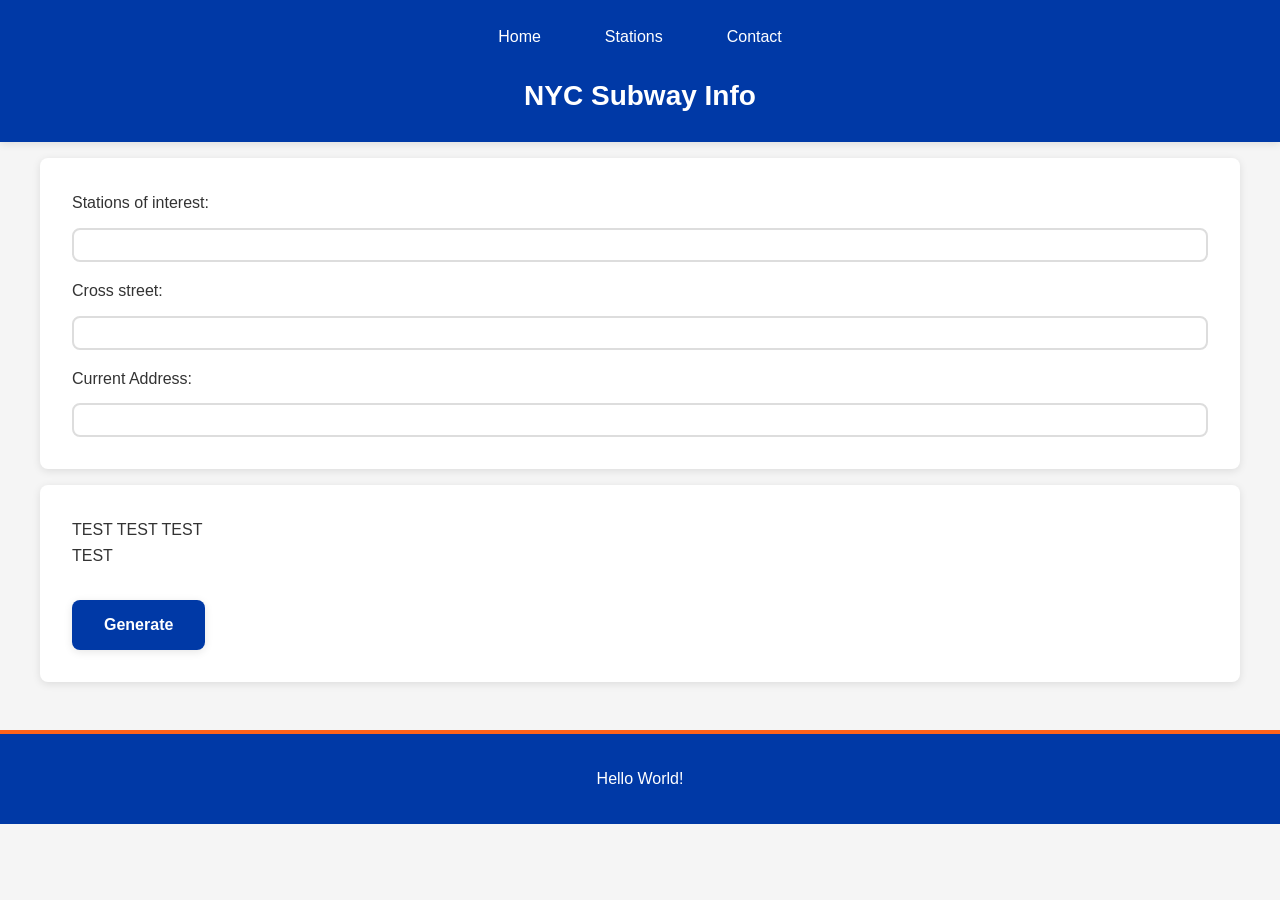
<file: index.html>
<!DOCTYPE html>
<html lang="en">
<head>
    <meta charset="UTF-8">
    <meta name="viewport" content="width=device-width, initial-scale=1.0">
    <link rel="stylesheet" href="styles.css" type="text/css">
    <title>NYC Subway Info</title>
</head>
<body>
    <header>
        <nav>
            <ul>
                <li><a href="index.html">Home</a></li>
                <li><a href="pages/stations.html">Stations</a></li>
                <li><a href="pages/contact.html">Contact</a></li>
            </ul>
        </nav>
        <h3>NYC Subway Info</h3>
    </header>
    <section class="input-info">
        <div>
            <p>Stations of interest:</p>
            <input type="text" id="stationsofinterest">
        </div>
        <div>
            <p>Cross street:</p>
            <input type="text" id="crossstreets">
        </div>
        <div>
            <p>Current Address:</p>
            <input type="text" id="address">
        </div>
    </section>
    <section class="input-info">
        <p>TEST TEST TEST <br/>TEST</p>
        <button class="go-button" id="generate">Generate</button>
    </section>
    <section id="subway-times">
    </section>
    <footer>
        <p>Hello World!</p>
    </footer>
    <script src="scripts/main.js"></script>
</body>
</html>
</file>
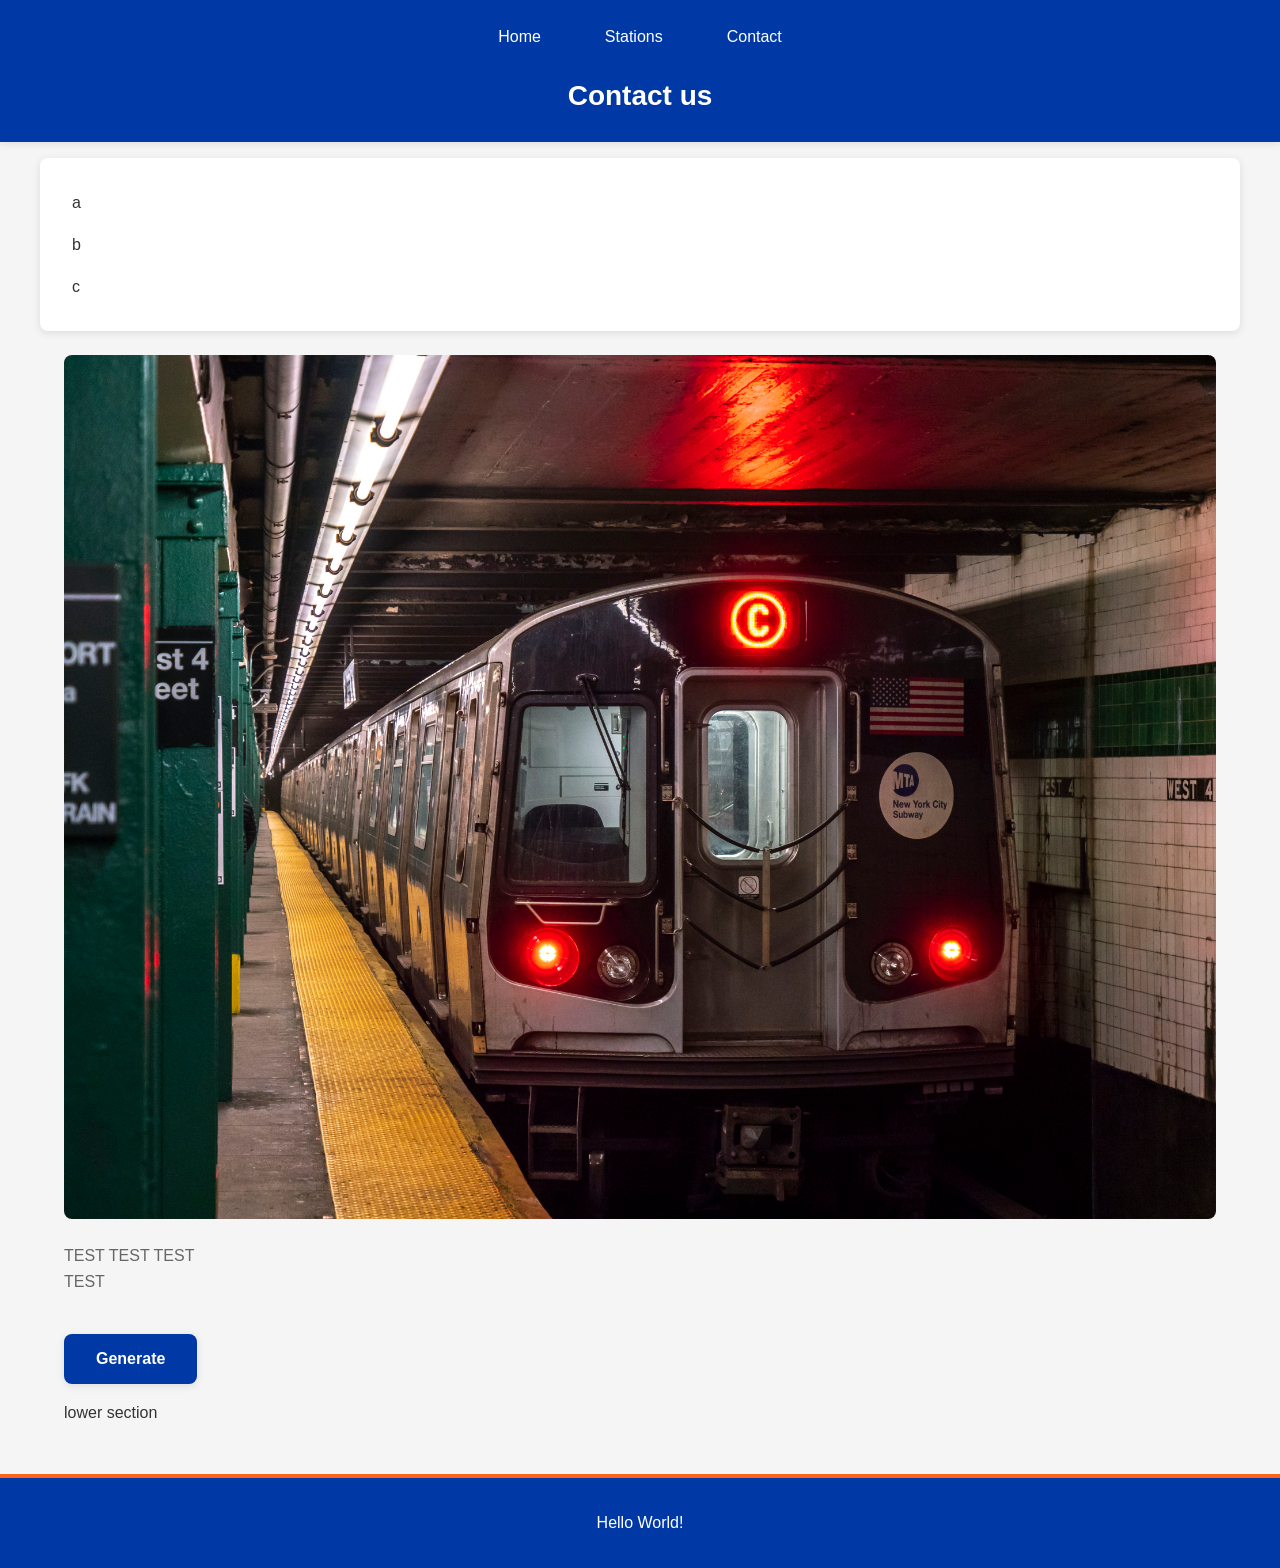
<file: contact.html>
<!DOCTYPE html>
<html lang="en">
<head>
    <meta charset="UTF-8">
    <meta name="viewport" content="width=device-width, initial-scale=1.0">
    <link rel="stylesheet" href="styles.css" type="text/css">
    <title>NYC Subway Info</title>
</head>
<body>
    <header>
        <nav>
            <ul>
                <li><a href="index.html">Home</a></li>
                <li><a href="stations.html">Stations</a></li>
                <li><a href="contact.html">Contact</a></li>
            </ul>
        </nav>
        <h3>Contact us</h3>
    </header>
    <section class="input-info">
        <div>a</div>
        <div>b</div>
        <div>c</div>
    </section>
    <section>
        <img src="images/R179_C_train_at_West_4th_Street.jpg" alt="C Subway Train">
    </section>
    <section>
        <p>TEST TEST TEST <br/>TEST</p>
        <button class="go-button">Generate</button>
    </section>
    <section>lower section</section>
    <footer>
        <p>Hello World!</p>
    </footer>
</body>
</html>
</file>
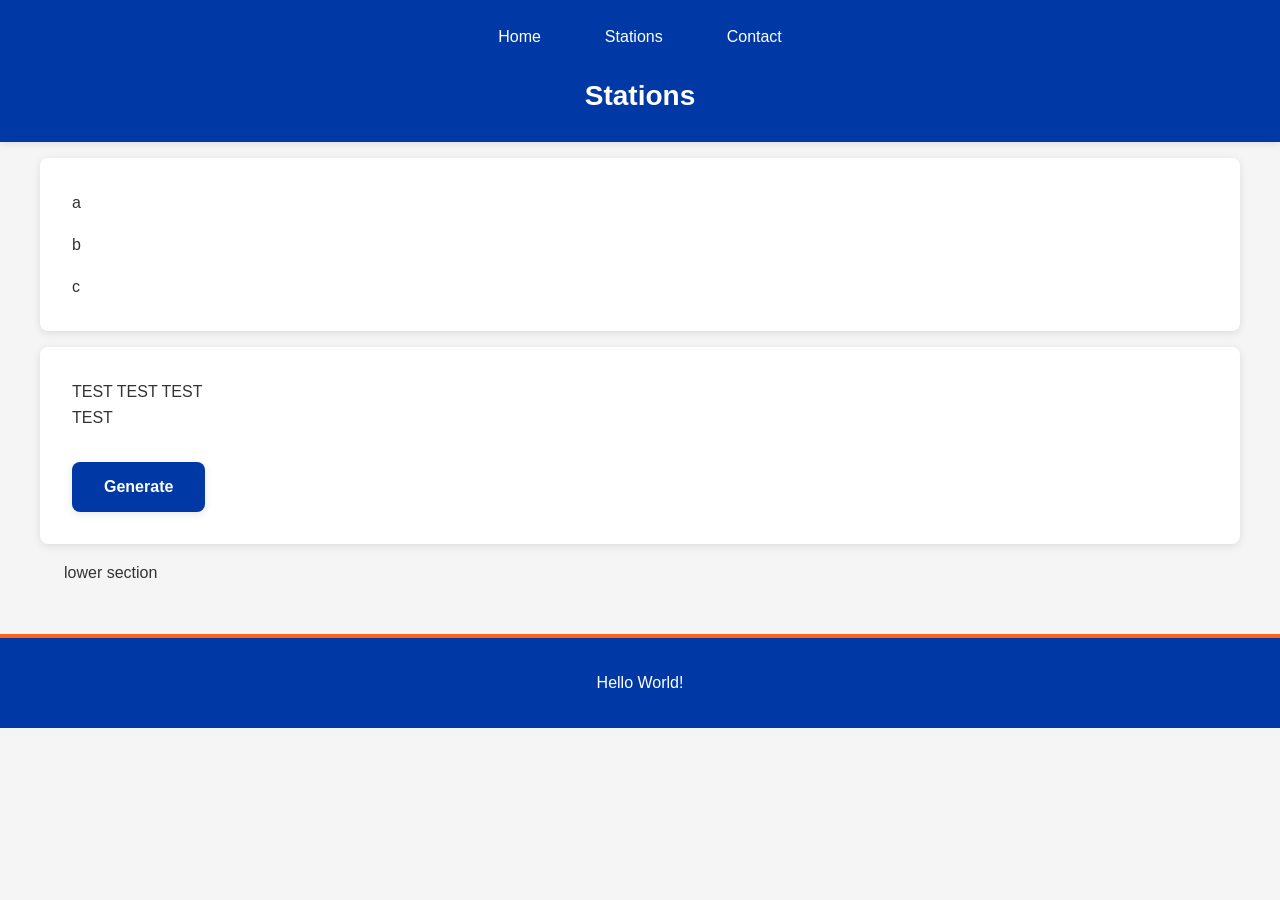
<file: stations.html>
<!DOCTYPE html>
<html lang="en">
<head>
    <meta charset="UTF-8">
    <meta name="viewport" content="width=device-width, initial-scale=1.0">
    <link rel="stylesheet" href="styles.css" type="text/css">
    <title>NYC Subway Info</title>
</head>
<body>
    <header>
        <nav>
            <ul>
                <li><a href="index.html">Home</a></li>
                <li><a href="stations.html">Stations</a></li>
                <li><a href="contact.html">Contact</a></li>
            </ul>
        </nav>
        <h3>Stations</h3>
    </header>
    <section class="input-info">
        <div>a</div>
        <div>b</div>
        <div>c</div>
    </section>
    <section class="input-info">
        <p>TEST TEST TEST <br/>TEST</p>
        <button>Generate</button>
    </section>
    <section>lower section</section>
    <footer>
        <p>Hello World!</p>
    </footer>
</body>
</html>
</file>
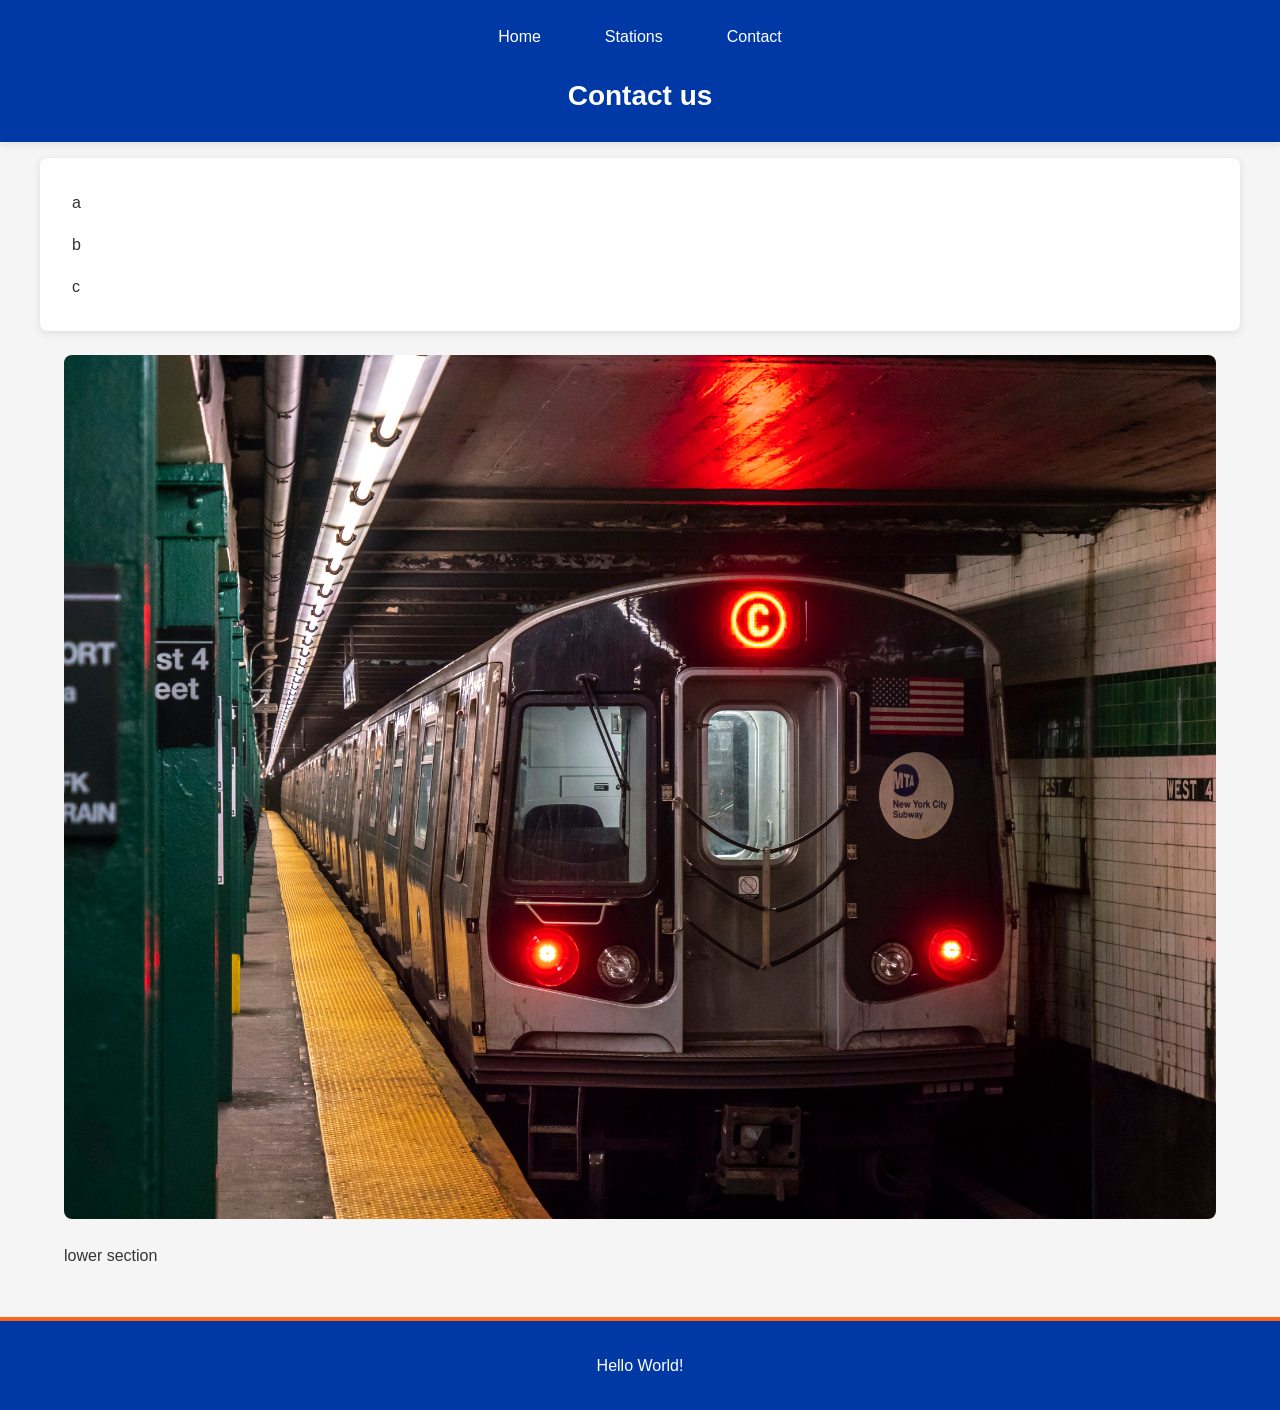
<file: pages/contact.html>
<!DOCTYPE html>
<html lang="en">
<head>
    <meta charset="UTF-8">
    <meta name="viewport" content="width=device-width, initial-scale=1.0">
    <link rel="stylesheet" href="../styles.css" type="text/css">
    <title>NYC Subway Info</title>
</head>
<body>
    <header>
        <nav>
            <ul>
                <li><a href="../index.html">Home</a></li>
                <li><a href="stations.html">Stations</a></li>
                <li><a href="contact.html">Contact</a></li>
            </ul>
        </nav>
        <h3>Contact us</h3>
    </header>
    <section class="input-info">
        <div>a</div>
        <div>b</div>
        <div>c</div>
    </section>
    <section>
        <img src="../images/R179_C_train_at_West_4th_Street.jpg" alt="C Subway Train">
    </section>
    <section>lower section</section>
    <footer>
        <p>Hello World!</p>
    </footer>
</body>
</html>
</file>
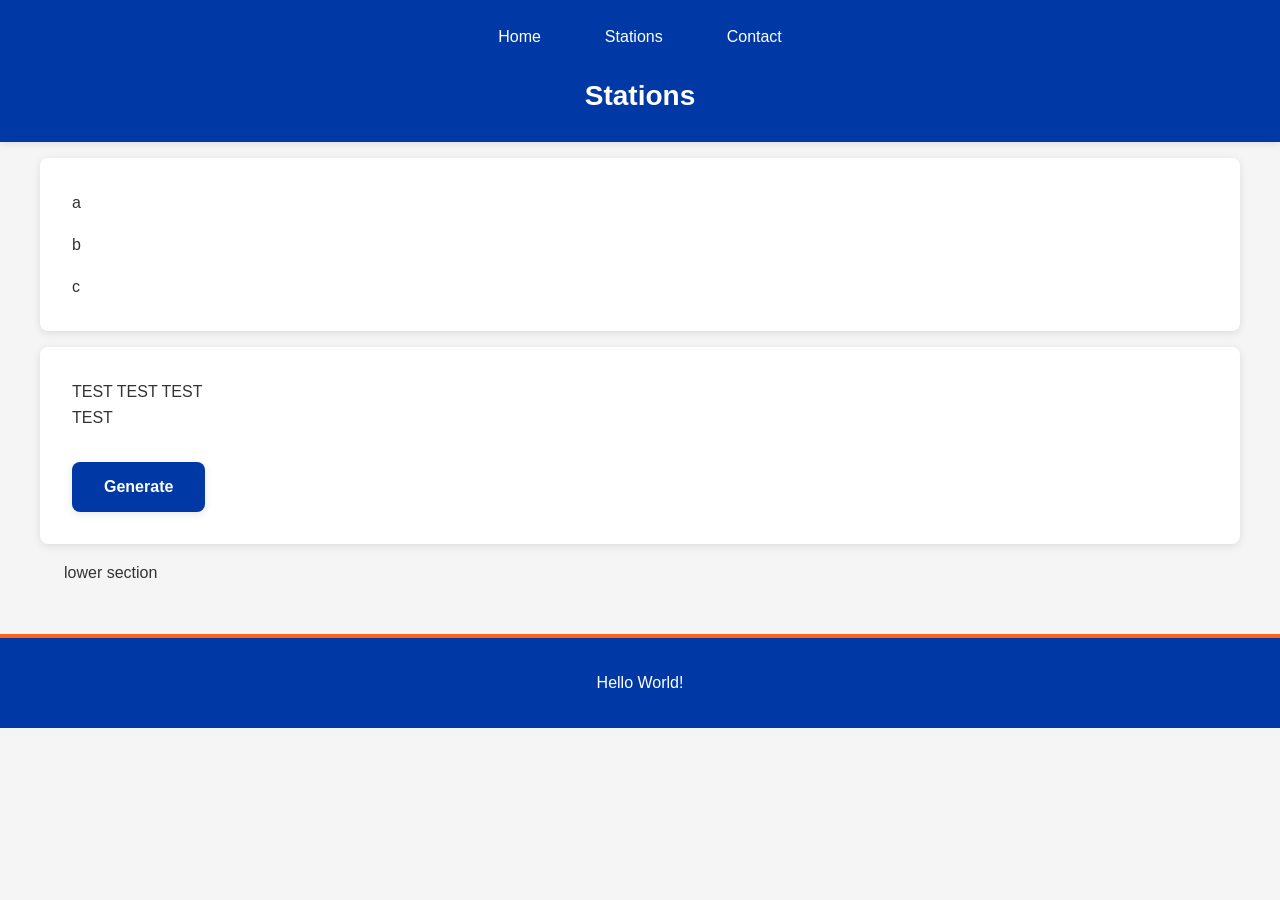
<file: pages/stations.html>
<!DOCTYPE html>
<html lang="en">
<head>
    <meta charset="UTF-8">
    <meta name="viewport" content="width=device-width, initial-scale=1.0">
    <link rel="stylesheet" href="../styles.css" type="text/css">
    <title>NYC Subway Info</title>
</head>
<body>
    <header>
        <nav>
            <ul>
                <li><a href="../index.html">Home</a></li>
                <li><a href="stations.html">Stations</a></li>
                <li><a href="contact.html">Contact</a></li>
            </ul>
        </nav>
        <h3>Stations</h3>
    </header>
    <section class="input-info">
        <div>a</div>
        <div>b</div>
        <div>c</div>
    </section>
    <section class="input-info">
        <p>TEST TEST TEST <br/>TEST</p>
        <button>Generate</button>
    </section>
    <section>lower section</section>
    <footer>
        <p>Hello World!</p>
    </footer>
</body>
</html>
</file>
<file: styles.css>
/* ============================================
   NYC Subway Info - Styles
   ============================================ */

/* CSS Variables */
:root {
  --primary-color: #0039a6;
  --secondary-color: #ff6319;
  --accent-color: #b933ad;
  --dark-bg: #1a1a1a;
  --light-bg: #f5f5f5;
  --text-dark: #333333;
  --text-light: #666666;
  --border-color: #ddd;
  --success-color: #28a745;
  --spacing-xs: 0.5rem;
  --spacing-sm: 1rem;
  --spacing-md: 1.5rem;
  --spacing-lg: 2rem;
  --spacing-xl: 3rem;
  --border-radius: 8px;
  --box-shadow: 0 2px 8px rgba(0, 0, 0, 0.1);
  --transition: all 0.3s ease;
}

/* Reset and Base Styles */
* {
  margin: 0;
  padding: 0;
  box-sizing: border-box;
}

html {
  scroll-behavior: smooth;
  font-size: 16px;
}

body {
  font-family: -apple-system, BlinkMacSystemFont, 'Segoe UI', Roboto, Oxygen, Ubuntu, Cantarell, sans-serif;
  color: var(--text-dark);
  background-color: var(--light-bg);
  line-height: 1.6;
}

/* Typography */
h1, h2, h3, h4, h5, h6 {
  font-weight: 600;
  margin-bottom: var(--spacing-md);
  color: var(--text-dark);
}

h1 { font-size: 2.5rem; }
h2 { font-size: 2rem; }
h3 { font-size: 1.75rem; }
h4 { font-size: 1.5rem; }
h5 { font-size: 1.25rem; }
h6 { font-size: 1rem; }

p {
  margin-bottom: var(--spacing-sm);
  color: var(--text-light);
}

/* Header and Navigation */
header {
  background-color: var(--primary-color);
  color: white;
  padding: var(--spacing-md) 0;
  box-shadow: var(--box-shadow);
  position: sticky;
  top: 0;
  z-index: 100;
}

header h3 {
  color: white;
  text-align: center;
  margin-top: var(--spacing-sm);
  margin-bottom: 0;
}

nav ul {
  list-style: none;
  display: flex;
  justify-content: center;
  gap: var(--spacing-lg);
  flex-wrap: wrap;
  margin-bottom: var(--spacing-md);
}

nav a {
  color: white;
  text-decoration: none;
  font-weight: 500;
  padding: var(--spacing-xs) var(--spacing-sm);
  border-radius: var(--border-radius);
  transition: var(--transition);
}

nav a:hover {
  background-color: var(--secondary-color);
  transform: translateY(-2px);
}

/* Main Content */
section {
  margin: var(--spacing-sm) auto;
  max-width: 1200px;
  padding: 0 var(--spacing-md);
}

.input-info {
  background-color: white;
  padding: var(--spacing-lg);
  border-radius: var(--border-radius);
  box-shadow: var(--box-shadow);
}

.input-info > div {
  margin-bottom: var(--spacing-sm);
}

.input-info > div:last-child {
  margin-bottom: 0;
}

.input-info p {
  margin-bottom: var(--spacing-xs);
  font-weight: 500;
  color: var(--text-dark);
}

/* Form Elements */
input[type="text"],
input[type="email"],
textarea,
select {
  width: 100%;
  padding: 0.375rem 0.5rem;
  border: 2px solid var(--border-color);
  border-radius: var(--border-radius);
  font-size: 1rem;
  font-family: inherit;
  transition: var(--transition);
  margin-top: 0.25rem;
}

input[type="text"]:focus,
input[type="email"]:focus,
textarea:focus,
select:focus {
  outline: none;
  border-color: var(--primary-color);
  box-shadow: 0 0 0 3px rgba(0, 57, 166, 0.1);
}

textarea {
  resize: vertical;
  min-height: 120px;
}

/* Buttons */
button,
.go-button {
  background-color: var(--primary-color);
  color: white;
  border: none;
  padding: var(--spacing-sm) var(--spacing-lg);
  font-size: 1rem;
  font-weight: 600;
  border-radius: var(--border-radius);
  cursor: pointer;
  transition: var(--transition);
  box-shadow: var(--box-shadow);
  margin-top: var(--spacing-md);
}

button:hover,
.go-button:hover {
  background-color: var(--secondary-color);
  transform: translateY(-2px);
  box-shadow: 0 4px 12px rgba(0, 0, 0, 0.15);
}

button:active,
.go-button:active {
  transform: translateY(0);
}

button:disabled,
.go-button:disabled {
  background-color: var(--text-light);
  cursor: not-allowed;
  transform: none;
}

/* Subway Times Section */
#subway-times {
  margin: var(--spacing-lg) auto;
  max-width: 1200px;
}

#subway-times > * {
  background-color: white;
  padding: var(--spacing-md);
  border-radius: var(--border-radius);
  box-shadow: var(--box-shadow);
  margin-bottom: var(--spacing-md);
}

/* Images */
img {
  max-width: 100%;
  height: auto;
  border-radius: var(--border-radius);
  display: block;
}

section img {
  margin: var(--spacing-md) auto;
}

/* Footer */
footer {
  background-color: var(--primary-color);
  color: white;
  text-align: center;
  padding: var(--spacing-lg) var(--spacing-md);
  margin-top: var(--spacing-xl);
  border-top: 4px solid var(--secondary-color);
}

footer p {
  margin: 0;
  color: white;
}

/* Responsive Design */
@media (max-width: 768px) {
  html {
    font-size: 14px;
  }

  h1 { font-size: 2rem; }
  h2 { font-size: 1.5rem; }
  h3 { font-size: 1.25rem; }

  nav ul {
    gap: var(--spacing-md);
  }

  .input-info {
    padding: var(--spacing-md);
  }

  button,
  .go-button {
    width: 100%;
  }

  section {
    padding: 0 var(--spacing-sm);
    margin: var(--spacing-md) auto;
  }
}

@media (max-width: 480px) {
  header {
    padding: var(--spacing-sm) 0;
  }

  header h3 {
    font-size: 1.5rem;
  }

  nav ul {
    flex-direction: column;
    gap: var(--spacing-sm);
    padding: 0 var(--spacing-sm);
  }

  .input-info {
    padding: var(--spacing-md) var(--spacing-sm);
  }

  h1 { font-size: 1.5rem; }
  h2 { font-size: 1.25rem; }
  h3 { font-size: 1rem; }
}

/* Utility Classes */
.text-center {
  text-align: center;
}

.text-right {
  text-align: right;
}

.text-left {
  text-align: left;
}

.mt-1 { margin-top: var(--spacing-sm); }
.mt-2 { margin-top: var(--spacing-md); }
.mt-3 { margin-top: var(--spacing-lg); }

.mb-1 { margin-bottom: var(--spacing-sm); }
.mb-2 { margin-bottom: var(--spacing-md); }
.mb-3 { margin-bottom: var(--spacing-lg); }

.p-1 { padding: var(--spacing-sm); }
.p-2 { padding: var(--spacing-md); }
.p-3 { padding: var(--spacing-lg); }

.hidden {
  display: none;
}

.visible {
  display: block;
}

/* Dark Mode Support */
@media (prefers-color-scheme: dark) {
  body {
    background-color: var(--dark-bg);
    color: #e0e0e0;
  }

  input[type="text"],
  input[type="email"],
  textarea,
  select {
    background-color: #2a2a2a;
    color: #e0e0e0;
    border-color: #444;
  }

  .input-info {
    background-color: #2a2a2a;
    color: #e0e0e0;
  }

  #subway-times > * {
    background-color: #2a2a2a;
    color: #e0e0e0;
  }
}
</file>
